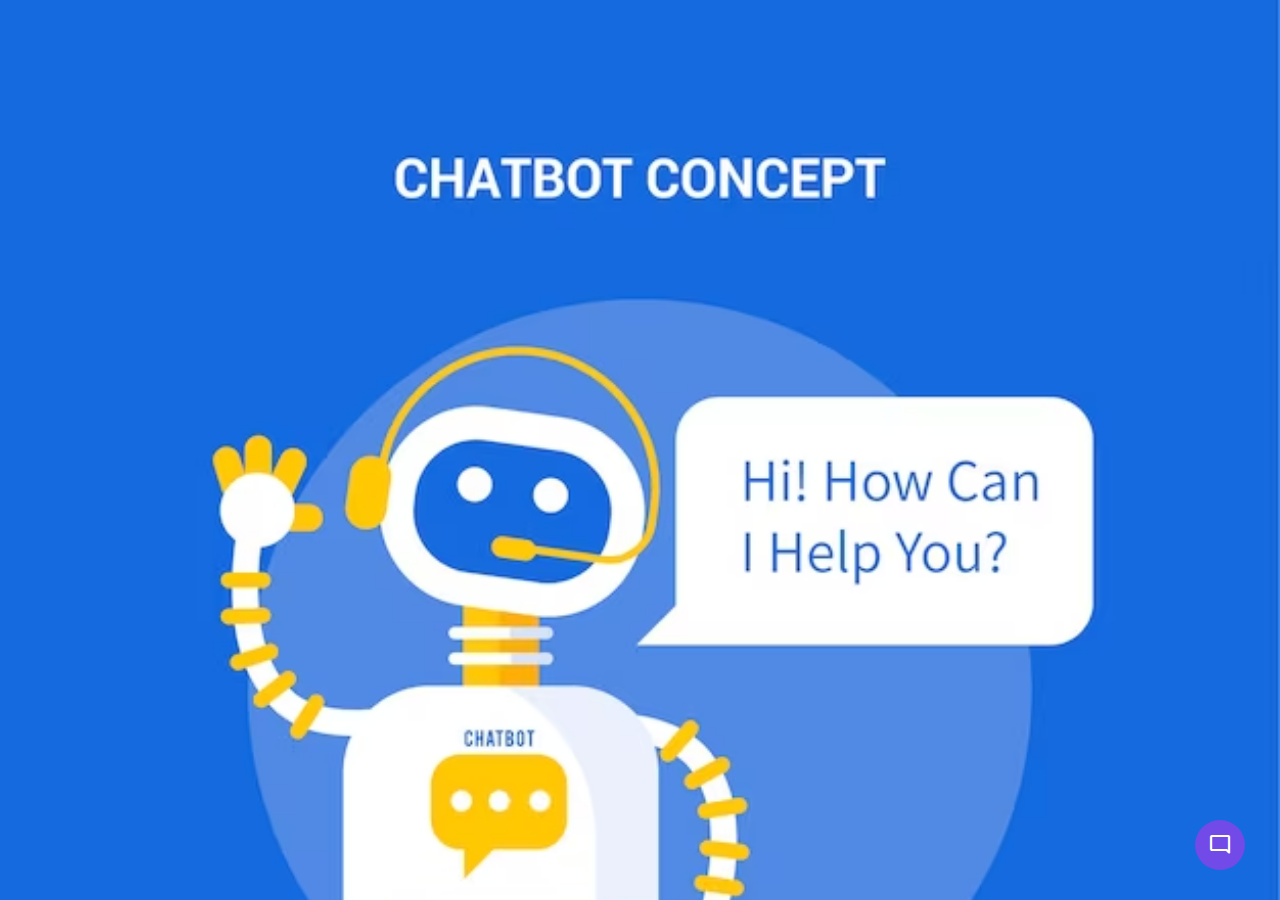
<file: MindBalance-main/chatBot/index.html>
<!DOCTYPE html>
<html lang="en" dir="ltr">
  <head>
    <meta charset="utf-8">
    <title>Chatbot in JavaScript | CodingNepal</title>
    <link rel="stylesheet" href="style.css">
    <meta name="viewport" content="width=device-width, initial-scale=1.0">
    <!-- Google Fonts Link For Icons -->
    <link rel="stylesheet" href="https://fonts.googleapis.com/css2?family=Material+Symbols+Outlined:opsz,wght,FILL,GRAD@48,400,0,0" />
    <link rel="stylesheet" href="https://fonts.googleapis.com/css2?family=Material+Symbols+Rounded:opsz,wght,FILL,GRAD@48,400,1,0" />
    <script src="script.js" defer></script>
  </head>
  <body>
   
    <button class="chatbot-toggler">
      <span class="material-symbols-rounded">mode_comment</span>
      <span class="material-symbols-outlined">close</span>
    </button>
    <div class="chatbot">
      <header>
        <h2>Chatbot</h2>

        <span class="close-btn material-symbols-outlined">close</span>
      </header>
      <ul class="chatbox">
        <li class="chat incoming">
          <span class="material-symbols-outlined">smart_toy</span>
          <p>Hi there 👋<br>How can I help you today?</p>
        </li>
      </ul>
      <div class="chat-input">
        <textarea placeholder="Enter a message..." spellcheck="false" required></textarea>
        <span id="send-btn" class="material-symbols-rounded">send</span>
      </div>
    </div>

  </body>
</html>
</file>
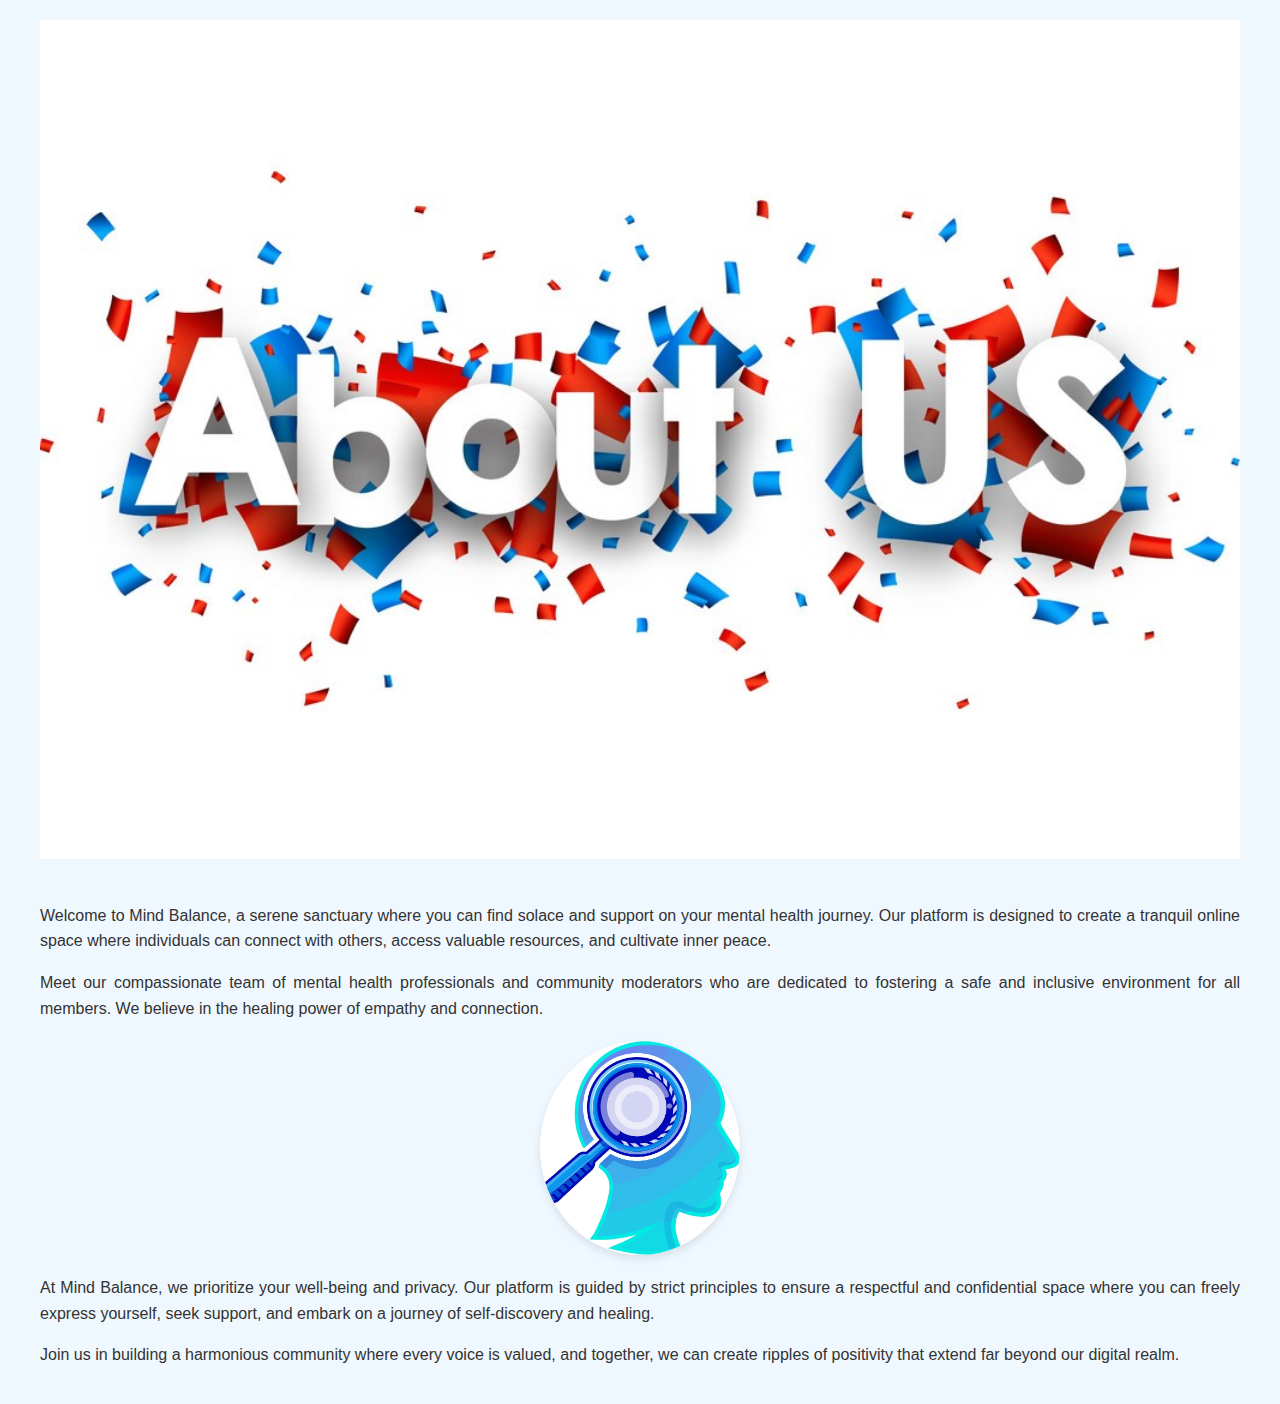
<file: MindBalance-main/aboutUs.html>
<!DOCTYPE html>
<html lang="en">
<head>
    <meta charset="UTF-8">
    <meta name="viewport" content="width=device-width, initial-scale=1.0">
    <title>Mind Balance - About Us</title>
    <style>
        /* Basic styling */
        body {
            font-family: Arial, sans-serif;
            margin: 0;
            padding: 0;
            background-color: #f0f8ff; /* Light blue background */
            color: #333;
        }

        .container {
            max-width: 1200px;
            margin: 0 auto;
            padding: 20px;
        }

        .section-header {
            text-align: center;
            margin-bottom: 40px;
        }
        .section-header img{
            width: 100%;
        }

        .section-content {
            text-align: justify;
            line-height: 1.6;
        }

        /* Image styles */
        .team-image {
            width: 200px;
            height: auto;
            border-radius: 50%;
            margin: 20px auto;
            display: block;
            box-shadow: 0 4px 8px rgba(0, 0, 0, 0.1); /* Subtle box shadow */
            transition: transform 0.3s;
        }

        .team-image:hover {
            transform: scale(1.1); /* Scale image on hover */
        }

        /* Animation */
        @keyframes fadeIn {
            from {
                opacity: 0;
            }
            to {
                opacity: 1;
            }
        }

        .fade-in {
            animation: fadeIn 1s ease-out;
        }
    </style>
</head>
<body>
    <div class="container">
        <div class="section-header fade-in">

            <img src="images/about.jpg" alt="">
        </div>
        <div class="section-content fade-in">
            <p>Welcome to Mind Balance, a serene sanctuary where you can find solace and support on your mental health journey. Our platform is designed to create a tranquil online space where individuals can connect with others, access valuable resources, and cultivate inner peace.</p>
            <p>Meet our compassionate team of mental health professionals and community moderators who are dedicated to fostering a safe and inclusive environment for all members. We believe in the healing power of empathy and connection.</p>
            <img src="images/mind.jpg" alt="Team" class="team-image">
            <p>At Mind Balance, we prioritize your well-being and privacy. Our platform is guided by strict principles to ensure a respectful and confidential space where you can freely express yourself, seek support, and embark on a journey of self-discovery and healing.</p>
            <p>Join us in building a harmonious community where every voice is valued, and together, we can create ripples of positivity that extend far beyond our digital realm.</p>
        </div>
    </div>
</body>
</html>
</file>
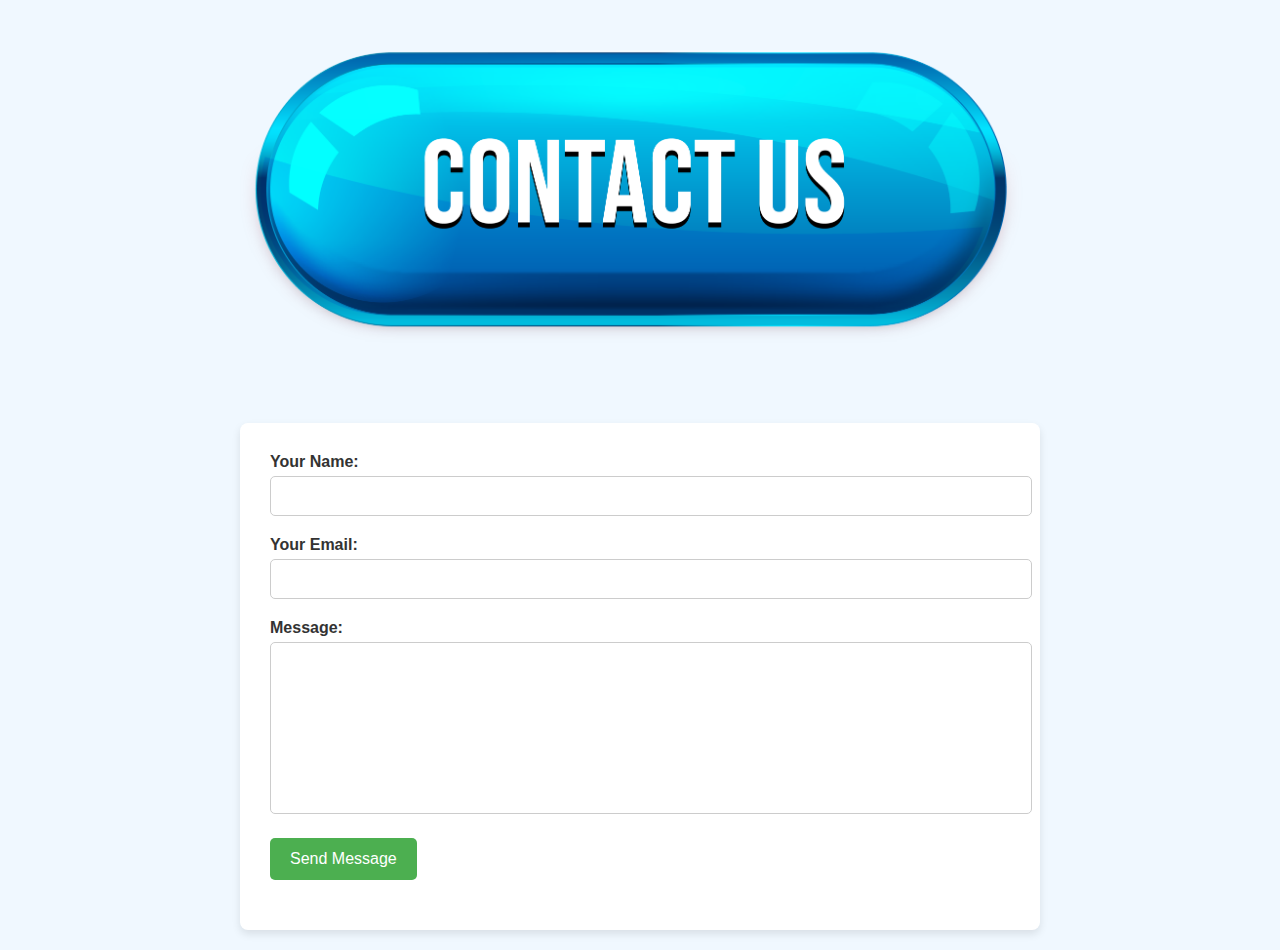
<file: MindBalance-main/contactUS.html>
<!DOCTYPE html>
<html lang="en">
<head>
    <meta charset="UTF-8">
    <meta name="viewport" content="width=device-width, initial-scale=1.0">
    <title>Mind Balance - Contact Us</title>
    <style>
        /* Basic styling */
        body {
            font-family: Arial, sans-serif;
            margin: 0;
            padding: 0;
            background-color: #f0f8ff; /* Light blue background */
            color: #333;
        }

        .container {
            max-width: 800px;
            margin: 0 auto;
            padding: 20px;
        }

        .section-header {
            text-align: center;
            margin-bottom: 40px;
         
        }

        .section-header h2 {
            font-size: 36px;
            color: #4caf50; /* Green header text */
        }

        .contact-form {
            background-color: #fff;
            padding: 30px;
            border-radius: 8px;
            box-shadow: 0 4px 8px rgba(0, 0, 0, 0.1); /* Subtle box shadow */
        }

        .form-group {
            margin-bottom: 20px;
        }

        .form-group label {
            display: block;
            margin-bottom: 5px;
            font-weight: bold;
        }

        .form-group input[type="text"],
        .form-group input[type="email"],
        .form-group textarea {
            width: 100%;
            padding: 10px;
            border: 1px solid #ccc;
            border-radius: 5px;
            font-size: 16px;
            transition: border-color 0.3s;
        }

        .form-group input[type="text"]:focus,
        .form-group input[type="email"]:focus,
        .form-group textarea:focus {
            border-color: #4caf50; /* Green border color on focus */
        }

        .form-group textarea {
            height: 150px;
            resize: none;
        }

        .submit-btn {
            background-color: #4caf50;
            color: #fff;
            border: none;
            padding: 12px 20px;
            border-radius: 5px;
            font-size: 16px;
            cursor: pointer;
            transition: background-color 0.3s;
        }

        .submit-btn:hover {
            background-color: #45a049; /* Darker shade of green on hover */
        }
        img{
            width: 100%;
        }
    </style>
</head>
<body>
    <div class="container">
        <div class="section-header">
            <img src="images/R.png" alt="">
        </div>
        <div class="contact-form">
            <form action="#" method="post">
                <div class="form-group">
                    <label for="name">Your Name:</label>
                    <input type="text" id="name" name="name" required>
                </div>
                <div class="form-group">
                    <label for="email">Your Email:</label>
                    <input type="email" id="email" name="email" required>
                </div>
                <div class="form-group">
                    <label for="message">Message:</label>
                    <textarea id="message" name="message" required></textarea>
                </div>
                <div class="form-group">
                    <button type="submit" class="submit-btn">Send Message</button>
                </div>
            </form>
        </div>
    </div>
</body>
</html>
</file>
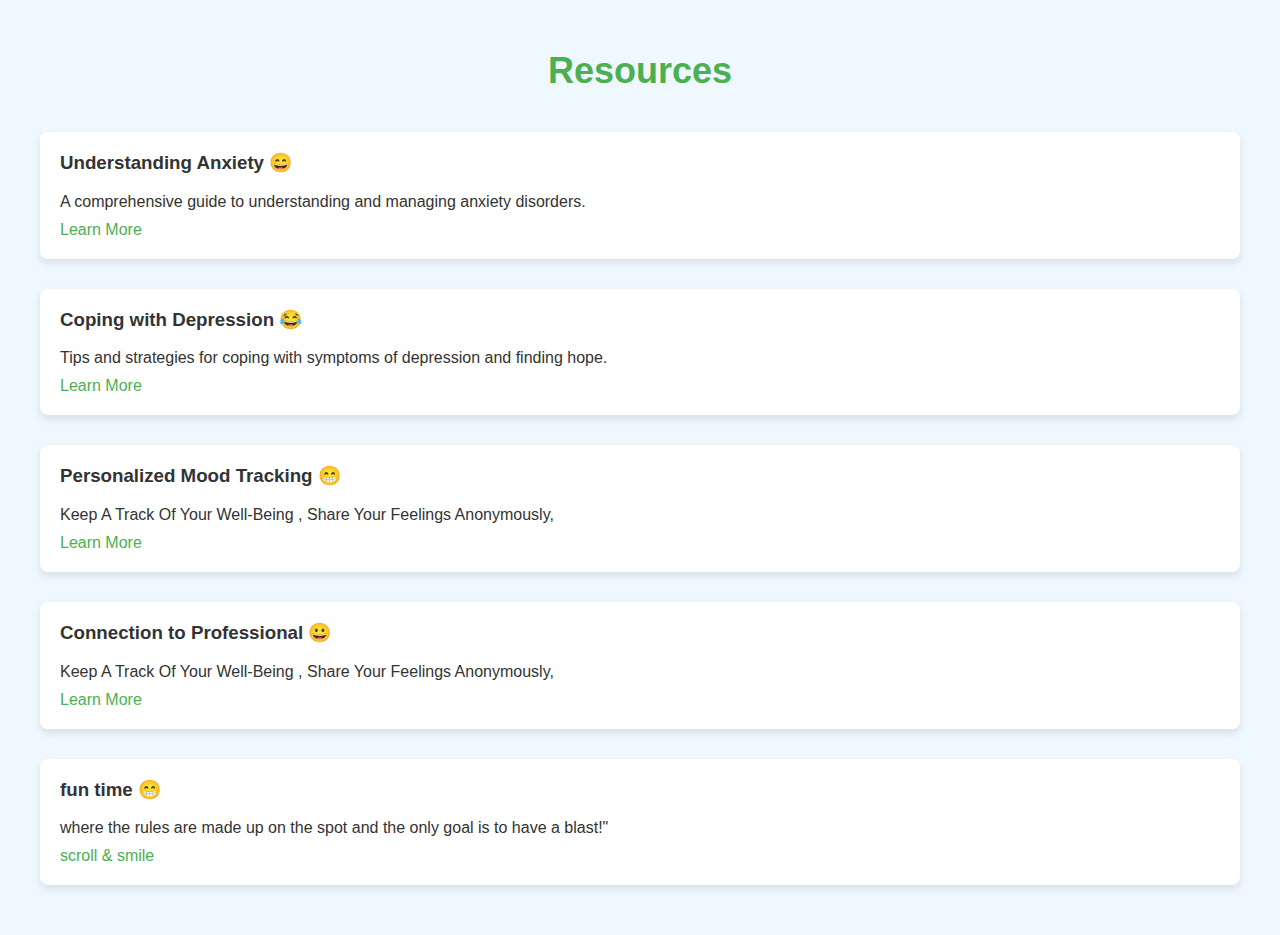
<file: MindBalance-main/resources.html>
<!DOCTYPE html>
<html lang="en">
<head>
    <meta charset="UTF-8">
    <meta name="viewport" content="width=device-width, initial-scale=1.0">
    <title>Mind Balance - Resources</title>
    <style>
        /* Basic styling */
        body {
            font-family: Arial, sans-serif;
            margin: 0;
            padding: 0;
            background-color: #f0f8ff; /* Light blue background */
            color: #333;
        }

        .container {
            max-width: 1200px;
            margin: 0 auto;
            padding: 20px;
        }

        .section-header {
            text-align: center;
            margin-bottom: 40px;
        }

        .section-header h2 {
            font-size: 36px;
            color: #4caf50; /* Green header text */
        }

        .resource {
            margin-bottom: 30px;
            padding: 20px;
            background-color: #fff;
            border-radius: 8px;
            box-shadow: 0 4px 8px rgba(0, 0, 0, 0.1); /* Subtle box shadow */
            transition: transform 0.3s;
        }

        .resource:hover {
            transform: translateY(-5px); /* Move up on hover */
        }

        .resource h3 {
            margin-top: 0;
        }

        .resource p {
            margin-bottom: 10px;
        }

        .resource a {
            color: #4caf50; /* Green link text */
            text-decoration: none;
            transition: color 0.3s;
        }

        .resource a:hover {
            color: #45a049; /* Darker shade of green on hover */
        }
       

        /* Add more styles as needed */
    </style>
</head>
<body>
    <div class="container">
        <div class="section-header">
            <h2>Resources</h2>
        </div>
        <div class="resource">
            <h3>Understanding Anxiety 	&#128516;</h3>
            <p>A comprehensive guide to understanding and managing anxiety disorders.</p>
            <a href="pdf/AnxietySelfHelp.pdf" target="_blank">Learn More</a>
        </div>
        <div class="resource">
            <h3>Coping with Depression 	&#128514;</h3>
            <p>Tips and strategies for coping with symptoms of depression and finding hope.</p>
            <a href="pdf/03-Coping-with-Depression.pdf" target="_blank">Learn More</a>

        </div>

        <div class="resource">
            <h3>Personalized Mood Tracking &#128513;</h3>
            <p>Keep A Track Of Your Well-Being , Share Your Feelings Anonymously,</p>
            <a href="moodTracker/mood.html" >Learn More</a>
        </div>

        <div class="resource">
            <h3>Connection to Professional 	&#128512;</h3>
            <p>Keep A Track Of Your Well-Being , Share Your Feelings Anonymously,</p>
            <a href="pdf/Stars-in-a-jar-mood-trackers.pdf" target="_blank">Learn More</a>
        </div>

   <div class="resource">
    <h3 id="fun">fun time 	&#128513;</h3>
    <p>where the rules are made up on the spot and the only goal is to have a blast!"
    </p>
    <a href="http://127.0.0.1:3000/Scroll&Smile/smile.html" target="_blank">scroll & smile</a>
        </div>

        <!-- Add more resources as needed -->
    </div>
</body>
</html>
</file>
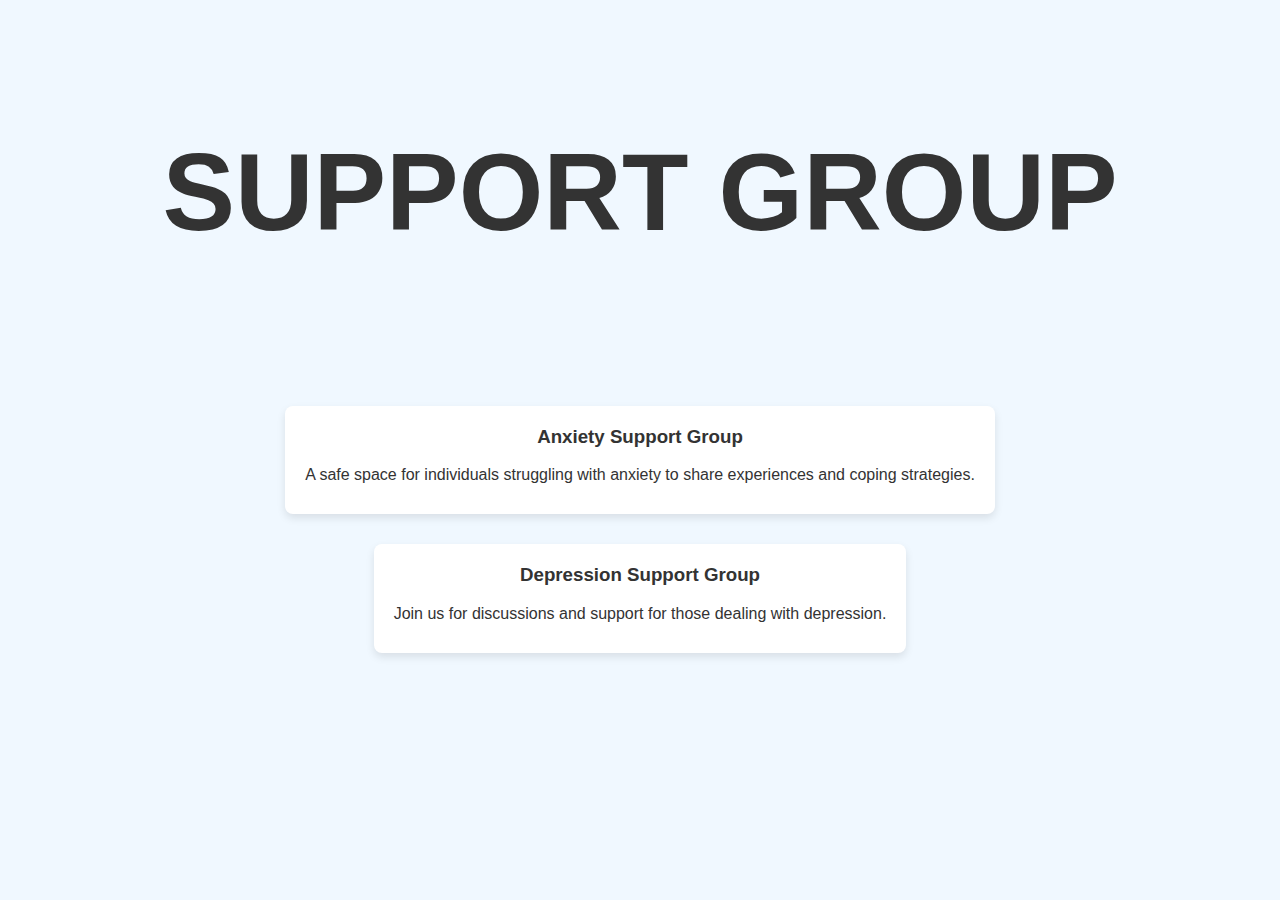
<file: MindBalance-main/supportGroups.html>
<!DOCTYPE html>
<html lang="en">
<head>
    <meta charset="UTF-8">
    <meta name="viewport" content="width=device-width, initial-scale=1.0">
    <title>Mind Balance - Support Groups</title>
    <style>
        /* Basic styling */
        body {
            font-family: Arial, sans-serif;
            margin: 0;
            padding: 0;
            background-color: #f0f8ff; /* Light blue background */
            color: #333;
        }

        .container {
            max-width: 1200px;
            margin: 0 auto;
            padding: 20px;
        }

        .section-header {
            text-align: center;
            margin-bottom: 40px;
        }

        
        
        .section-header h2 {
  animation: color-animation 4s linear infinite;
}
.title-word {
  animation: color-animation 4s linear infinite;
}

.title-word-1 {
  --color-1: #DF8453;
  --color-2: #3D8DAE;
  --color-3: #E4A9A8;
}

.title-word-2 {
  --color-1: #DBAD4A;
  --color-2: #ACCFCB;
  --color-3: #17494D;
}

.title-word-3 {
  --color-1: #ACCFCB;
  --color-2: #E4A9A8;
  --color-3: #ACCFCB;
}

.title-word-4 {
  --color-1: #3D8DAE;
  --color-2: #DF8453;
  --color-3: #E4A9A8;
}

@keyframes color-animation {
  0%    {color: var(--color-1)}
  32%   {color: var(--color-1)}
  33%   {color: var(--color-2)}
  65%   {color: var(--color-2)}
  66%   {color: var(--color-3)}
  99%   {color: var(--color-3)}
  100%  {color: var(--color-1)}
}

/* Here are just some visual styles. 🖌 */

.container {
  display: grid;
  place-items: center;  
  text-align: center;
}

.title {
  font-family: "Montserrat", sans-serif;
  font-weight: 800;
  font-size: 8.5vw;
  text-transform: uppercase;
}


        .support-group {
            margin-bottom: 30px;
            padding: 20px;
            background-color: #fff;
            border-radius: 8px;
            box-shadow: 0 4px 8px rgba(0, 0, 0, 0.1); /* Subtle box shadow */
            transition: transform 0.3s;
            cursor: pointer;
        }

        .support-group:hover {
            transform: translateY(-5px); /* Move up on hover */
        }

        .support-group h3 {
            margin-top: 0;
        }

        .support-group p {
            margin-bottom: 10px;
        }

        
    </style>
</head>
<body>
    <div class="container">
        <div class="section-header">
            <div class="container">
                <h2 class="title">
                  <span class="title-word title-word-1">Support</span>
                  <span class="title-word title-word-2">Group</span>
            
                </h2>
              </div>
              
        </div>
        <div class="support-group">
            <h3>Anxiety Support Group</h3>
            <p>A safe space for individuals struggling with anxiety to share experiences and coping strategies.</p>
        </div>
        <div class="support-group">
            <h3>Depression Support Group</h3>
            <p>Join us for discussions and support for those dealing with depression.</p>
        </div>
    </div>
</body>
</html>
</file>
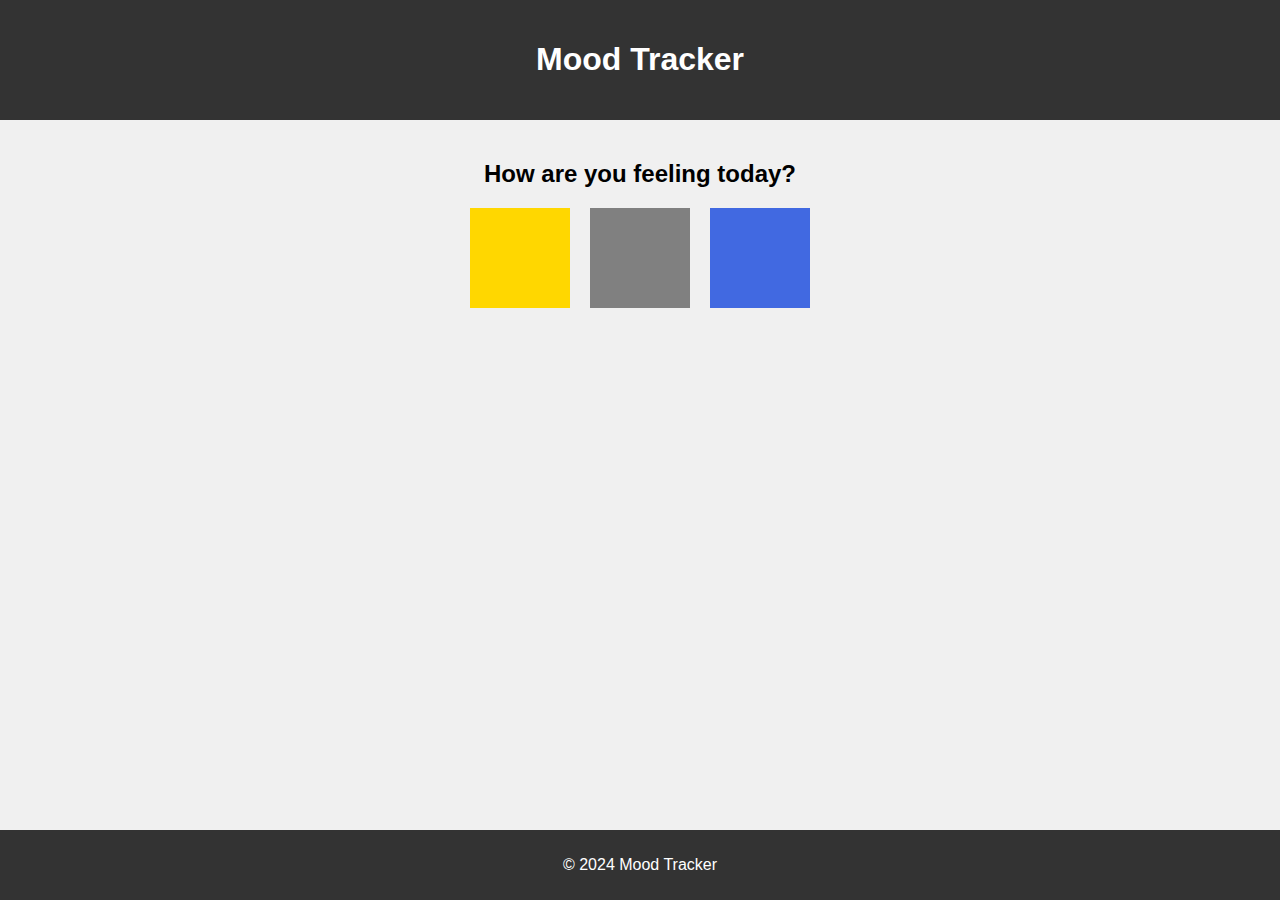
<file: MindBalance-main/moodTracker/mood.html>
<!DOCTYPE html>
<html lang="en">
<head>
    <meta charset="UTF-8">
    <meta name="viewport" content="width=device-width, initial-scale=1.0">
    <title>Mood Tracker</title>
    <link rel="stylesheet" href="mood.css">
</head>
<body>
    <header>
        <h1>Mood Tracker</h1>
    </header>
    <main>
        <div id="mood-container">
            <h2>How are you feeling today?</h2>
            <div class="mood-options">
                <div class="mood" id="happy"></div>
                <div class="mood" id="neutral"></div>
                <div class="mood" id="sad"></div>
            </div>
        </div>
    </main>
    <footer>
        <p>&copy; 2024 Mood Tracker</p>
    </footer>
    <script src="mood.js"></script>
</body>
</html>
</file>
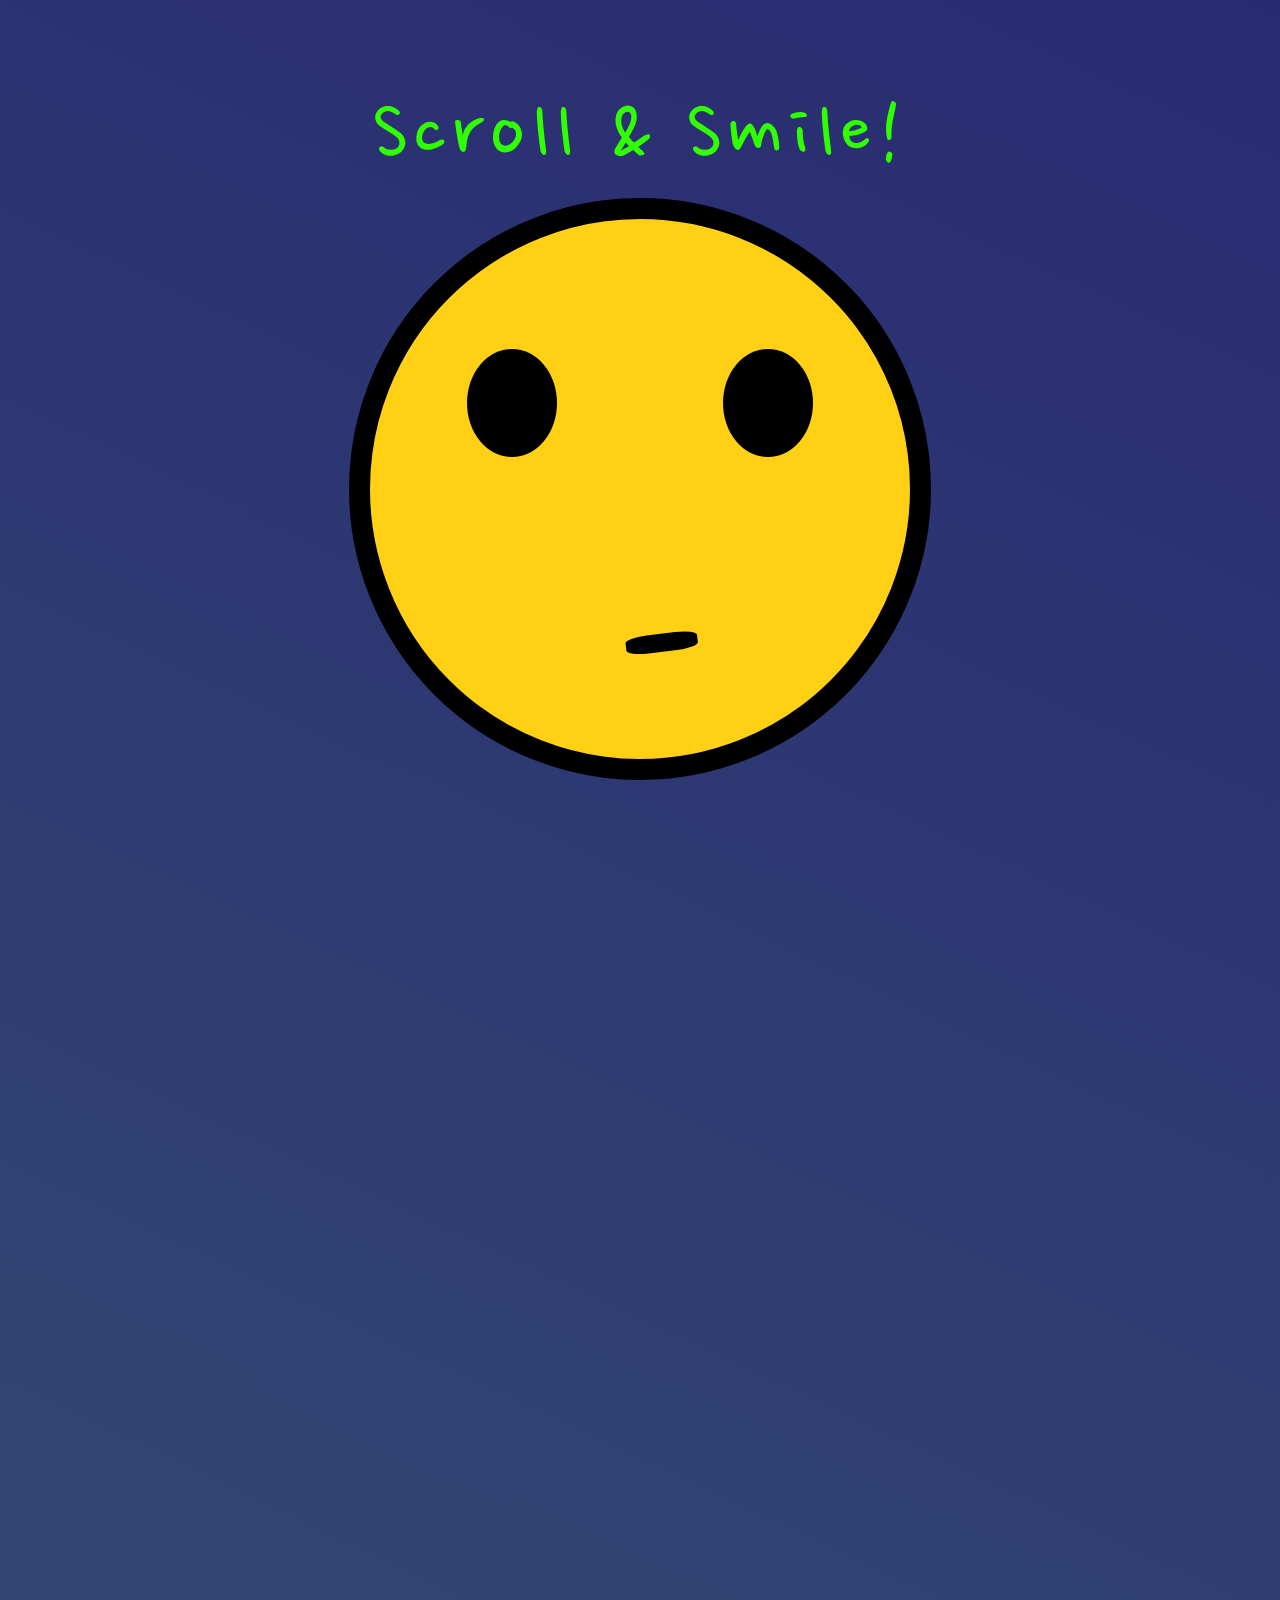
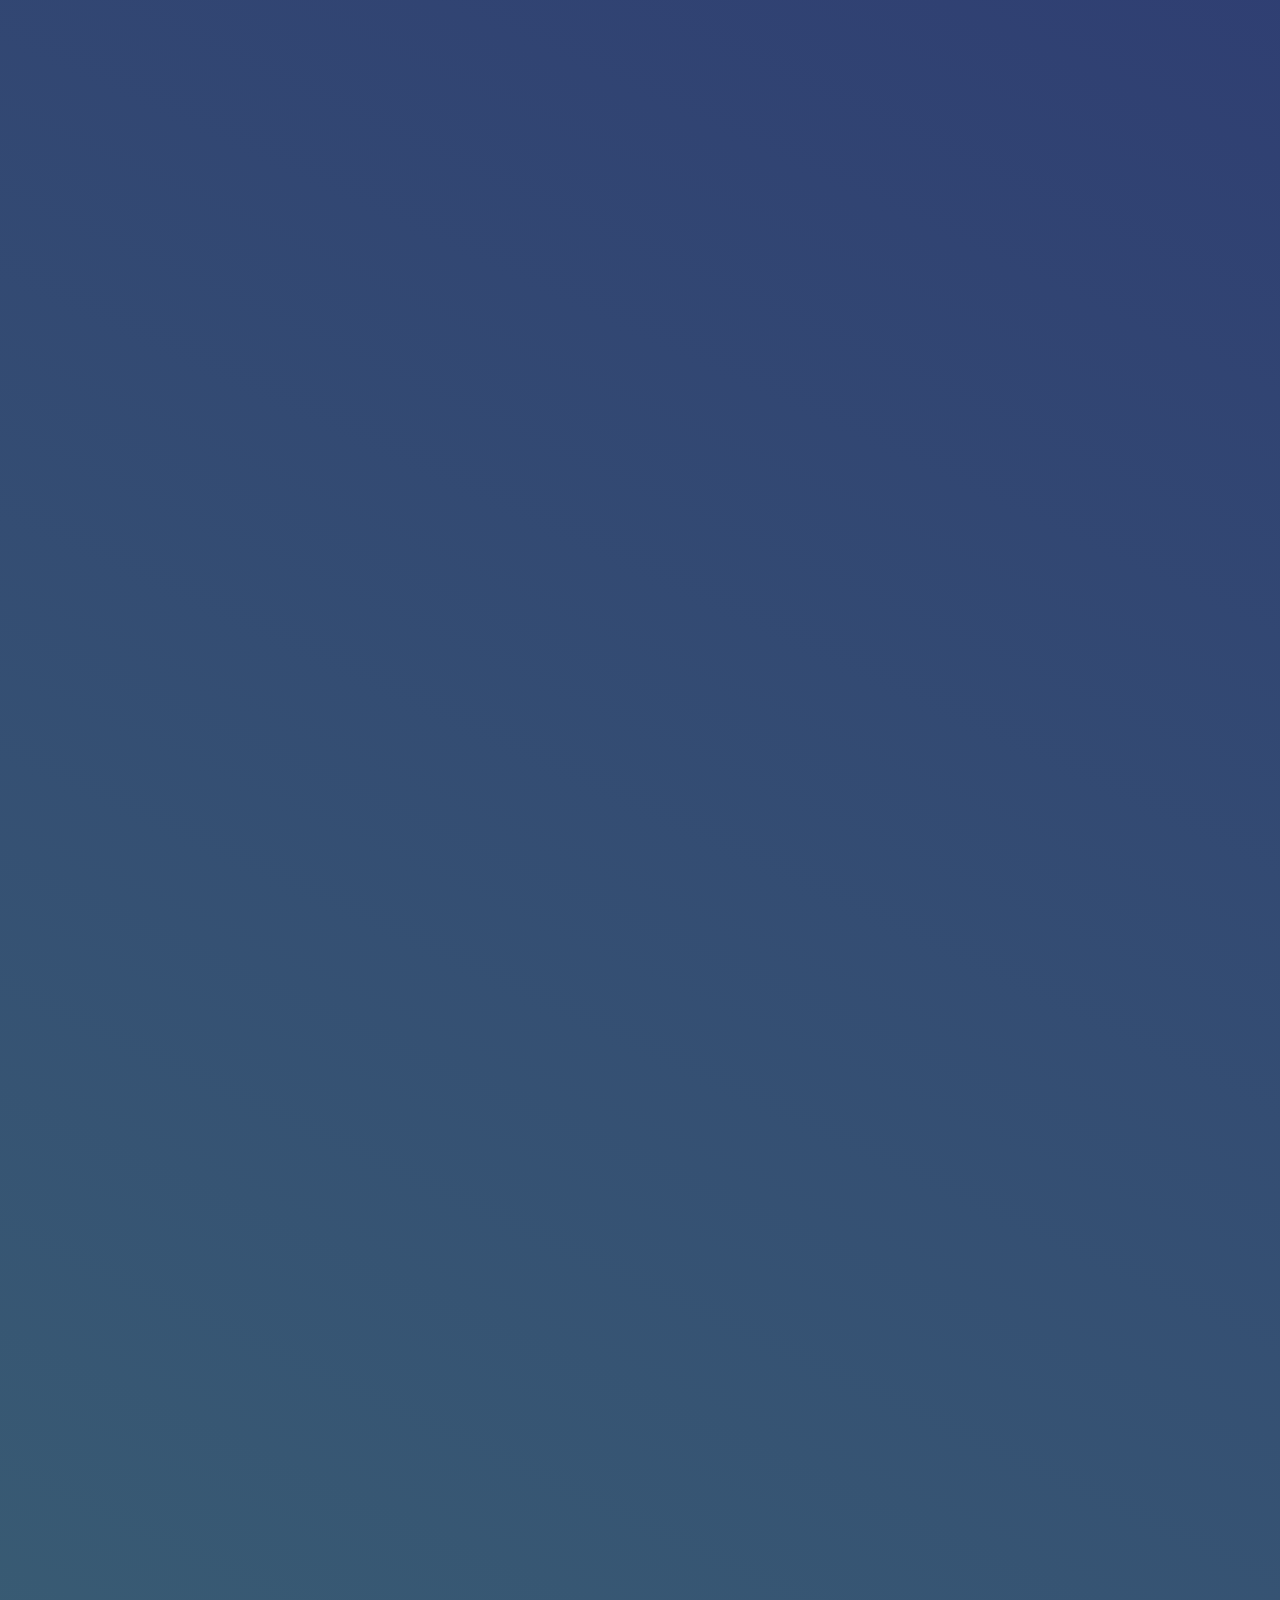
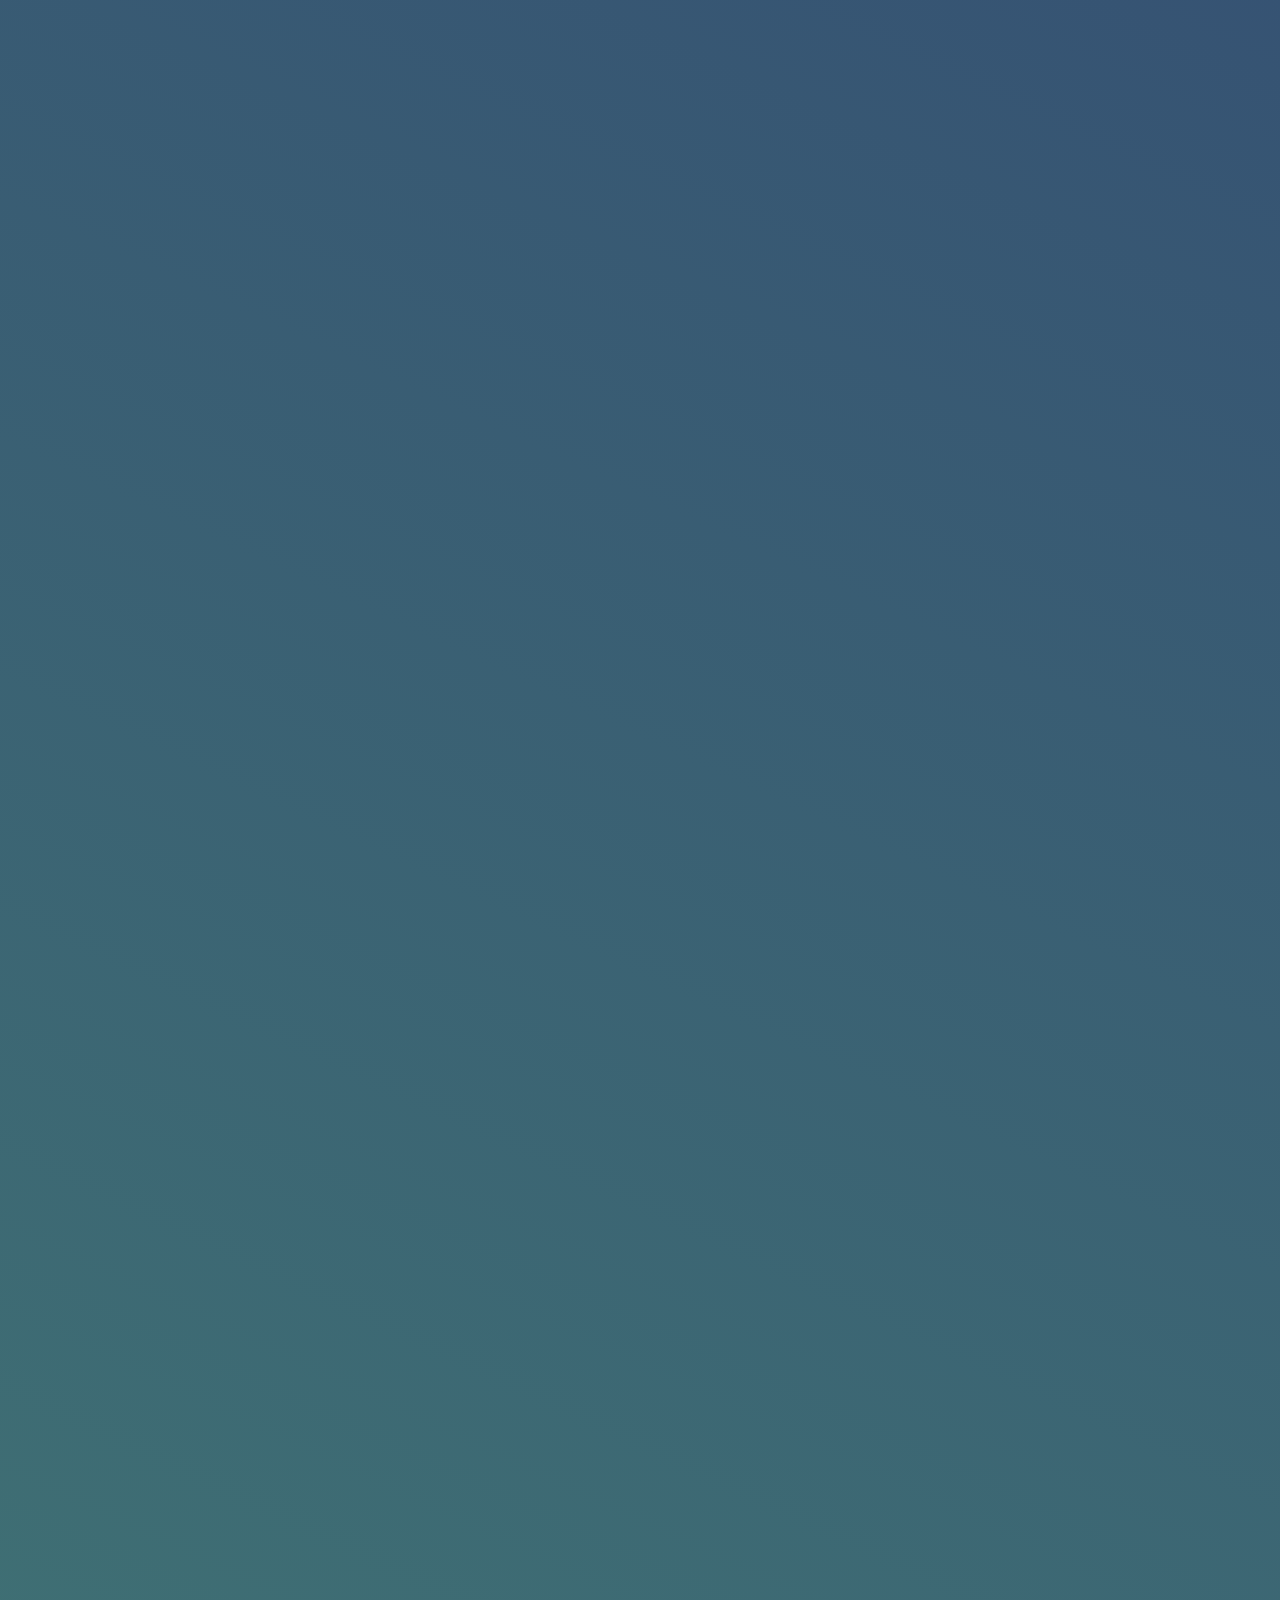
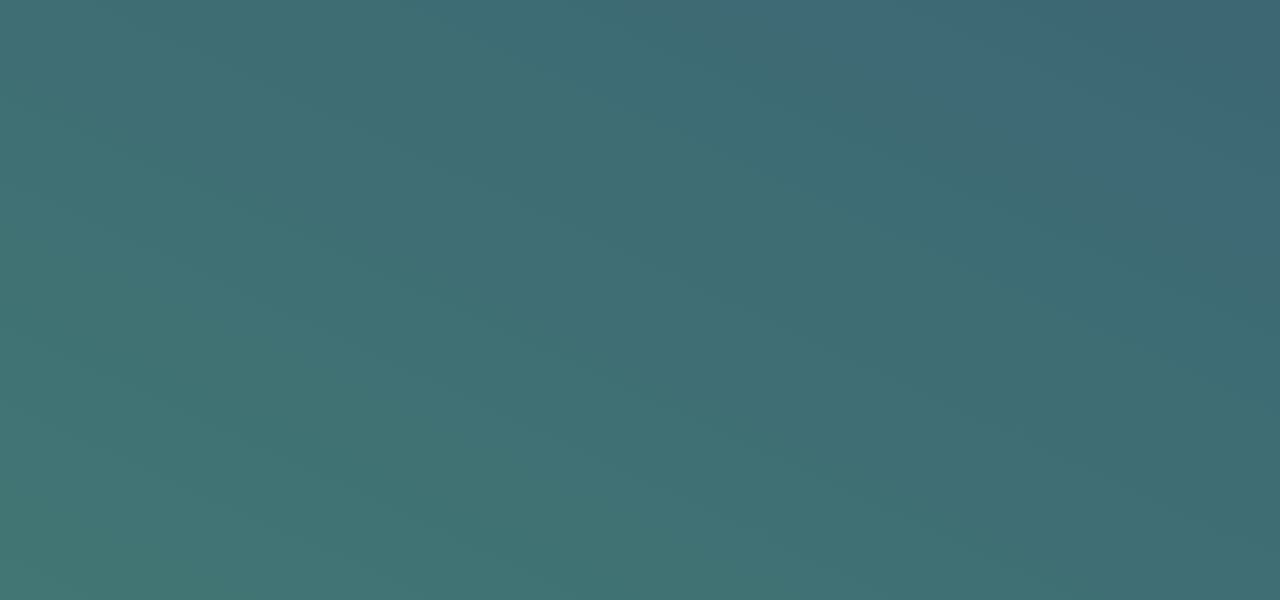
<file: MindBalance-main/Scroll&Smile/smile.html>
<!DOCTYPE html>
<html lang="en">
<head>
    <meta charset="UTF-8">
    <meta name="viewport" content="width=device-width, initial-scale=1.0">
    <title>Document</title>
    <link rel="stylesheet" href="smile.css">
</head>
<body>
    <h1>Scroll & Smile!</h1>

    <div class="face">
      <div class="eye lefteye"></div>
      <div class="eye righteye"></div>
      <div class="eyewhite eyewhite-left"></div>
      <div class="eyewhite eyewhite-right"></div>
      <div class="smile"></div>
      <div class="bigsmile bigsmile-left"></div>
      <div class="bigsmile bigsmile-right"></div>
      <div class="smilecover"></div>
      <div class="nosmile"></div>
    </div>
    <a class="back-link" href="#top">back</a>
    <script src="smile.js"></script>
</body>
</html>
</file>
<file: MindBalance-main/chatBot/style.css>
/* Import Google font - Poppins */
@import url('https://fonts.googleapis.com/css2?family=Poppins:wght@400;500;600&display=swap');
* {
  margin: 0;
  padding: 0;
  box-sizing: border-box;
  font-family: "Poppins", sans-serif;
}
body {
  background-image: url(chatbotimg.png);
  background-repeat: no-repeat;
  background-size: 100%;
}
.chatbot-toggler {
  position: fixed;
  bottom: 30px;
  right: 35px;
  outline: none;
  border: none;
  height: 50px;
  width: 50px;
  display: flex;
  cursor: pointer;
  align-items: center;
  justify-content: center;
  border-radius: 50%;
  background: #724ae8;
  transition: all 0.2s ease;
}
body.show-chatbot .chatbot-toggler {
  transform: rotate(90deg);
}
.chatbot-toggler span {
  color: #fff;
  position: absolute;
}
.chatbot-toggler span:last-child,
body.show-chatbot .chatbot-toggler span:first-child  {
  opacity: 0;
}
body.show-chatbot .chatbot-toggler span:last-child {
  opacity: 1;
}
.chatbot {
  position: fixed;
  right: 35px;
  bottom: 90px;
  width: 420px;
  background: #fff;
  border-radius: 15px;
  overflow: hidden;
  opacity: 0;
  pointer-events: none;
  transform: scale(0.5);
  transform-origin: bottom right;
  box-shadow: 0 0 128px 0 rgba(0,0,0,0.1),
              0 32px 64px -48px rgba(0,0,0,0.5);
  transition: all 0.1s ease;
}
body.show-chatbot .chatbot {
  opacity: 1;
  pointer-events: auto;
  transform: scale(1);
}
.chatbot header {
  padding: 16px 0;
  position: relative;
  text-align: center;
  color: #fff;
  background: #724ae8;
  box-shadow: 0 2px 10px rgba(0,0,0,0.1);
}
.chatbot header span {
  position: absolute;
  right: 15px;
  top: 50%;
  display: none;
  cursor: pointer;
  transform: translateY(-50%);
}
header h2 {
  font-size: 1.4rem;
}
.chatbot .chatbox {
  overflow-y: auto;
  height: 510px;
  padding: 30px 20px 100px;
}
.chatbot :where(.chatbox, textarea)::-webkit-scrollbar {
  width: 6px;
}
.chatbot :where(.chatbox, textarea)::-webkit-scrollbar-track {
  background: #fff;
  border-radius: 25px;
}
.chatbot :where(.chatbox, textarea)::-webkit-scrollbar-thumb {
  background: #ccc;
  border-radius: 25px;
}
.chatbox .chat {
  display: flex;
  list-style: none;
}
.chatbox .outgoing {
  margin: 20px 0;
  justify-content: flex-end;
}
.chatbox .incoming span {
  width: 32px;
  height: 32px;
  color: #fff;
  cursor: default;
  text-align: center;
  line-height: 32px;
  align-self: flex-end;
  background: #724ae8;
  border-radius: 4px;
  margin: 0 10px 7px 0;
}
.chatbox .chat p {
  white-space: pre-wrap;
  padding: 12px 16px;
  border-radius: 10px 10px 0 10px;
  max-width: 75%;
  color: #fff;
  font-size: 0.95rem;
  background: #724ae8;
}
.chatbox .incoming p {
  border-radius: 10px 10px 10px 0;
}
.chatbox .chat p.error {
  color: #000;
  background: #f2f2f2;
}
.chatbox .incoming p {
  color: #000;
  background: #f2f2f2;
}
.chatbot .chat-input {
  display: flex;
  gap: 5px;
  position: absolute;
  bottom: 0;
  width: 100%;
  background: #fff;
  padding: 3px 20px;
  border-top: 1px solid #ddd;
}
.chat-input textarea {
  height: 55px;
  width: 100%;
  border: none;
  outline: none;
  resize: none;
  max-height: 180px;
  padding: 15px 15px 15px 0;
  font-size: 0.95rem;
}
.chat-input span {
  align-self: flex-end;
  color: #724ae8;
  cursor: pointer;
  height: 55px;
  display: flex;
  align-items: center;
  visibility: hidden;
  font-size: 1.35rem;
}
.chat-input textarea:valid ~ span {
  visibility: visible;
}

@media (max-width: 490px) {
  .chatbot-toggler {
    right: 20px;
    bottom: 20px;
  }
  .chatbot {
    right: 0;
    bottom: 0;
    height: 100%;
    border-radius: 0;
    width: 100%;
  }
  .chatbot .chatbox {
    height: 90%;
    padding: 25px 15px 100px;
  }
  .chatbot .chat-input {
    padding: 5px 15px;
  }
  .chatbot header span {
    display: block;
  }
}
</file>
<file: MindBalance-main/moodTracker/mood.css>
body {
    font-family: Arial, sans-serif;
    margin: 0;
    padding: 0;
    background-color: #f0f0f0;
}

header {
    background-color: #333;
    color: #fff;
    text-align: center;
    padding: 20px 0;
}

main {
    padding: 20px;
}

#mood-container {
    text-align: center;
}

h2 {
    margin-bottom: 20px;
}

.mood-options {
    display: flex;
    justify-content: center;
}

.mood {
    width: 100px;
    height: 100px;
    margin: 0 10px;
    cursor: pointer;
    transition: transform 0.3s;
}

#happy {
    background-color: #FFD700;
}

#neutral {
    background-color: #808080;
}

#sad {
    background-color: #4169E1;
}

footer {
    background-color: #333;
    color: #fff;
    text-align: center;
    padding: 10px 0;
    position: fixed;
    bottom: 0;
    width: 100%;
}
</file>
<file: MindBalance-main/Scroll&Smile/smile.css>
@import url("https://fonts.googleapis.com/css2?family=Nanum+Pen+Script&display=swap");

* {
  scroll-behavior: smooth;
}

body{
  background: rgb(0, 0, 0);
  background: -webkit-linear-gradient(
    25deg,
    rgb(36, 140, 36),
    rgb(41, 43, 114)
  );
  background: linear-gradient(25deg, rgb(65, 118, 116), rgb(41, 43, 114)) !important;
  background-repeat: no-repeat;
  border: 0;
  font-family: "Nanum Pen Script", cursive;
  height: 600vh;
  margin: 0;
  max-width: 100vw;
}

h1 {
  color: rgb(47, 255, 0);
  font-size: 10vmin;
  font-weight: 400;
  letter-spacing: 0.6vmin;
  margin: 0;
  padding: 0;
  position: fixed;
  text-align: center;
  top: 9%;
  width: 100vw;
  z-index: 10;
}

.face {
  aspect-ratio: 1/1;
  background-color: rgb(255, 208, 19);
  border: 2.4vmin solid black;
  border-radius: 50%;
  left: 50%;
  position: fixed;
  top: 22%;
  transform: translate(-50%);
  width: 60vmin;
}

.eye {
  aspect-ratio: 1 / 1.2;
  background-color: black;
  border-radius: 50%;
  position: fixed;
  top: 24%;
  transition: background-color 2s;
  width: 10vmin;
  z-index: 10;
}

.lefteye {
  left: 18%;
}

.righteye {
  right: 18%;
}

.eyewhite {
  aspect-ratio: 1/1.2;
  background-color: rgb(255, 244, 200);
  border-radius: 50%;
  position: fixed;
  rotate: 10deg;
  top: 28%;
  width: 3.6vmin;
  z-index: 20;
}

.eyewhite-left {
  left: 21%;
  opacity: 0;
}

.eyewhite-right {
  opacity: 0;
  right: 25.6%;
}

.smile {
  aspect-ratio: 1/1;
  background-color: rgb(255, 208, 19);
  border-bottom: 2.4vmin solid black;
  border-bottom-left-radius: 50%;
  border-bottom-right-radius: 50%;
  border-top-left-radius: 50%;
  border-top-right-radius: 50%;
  left: 50%;
  opacity: 0;
  position: fixed;
  top: 45%;
  transform: translate(-50%, -50%);
  width: 40vmin;
  z-index: 5;
}

.bigsmile {
  background-color: rgb(46, 46, 46);
  border-radius: 50%;
  height: 0.4vmin;
  opacity: 0;
  position: fixed;
  top: 63%;
  transition: 0.5s;
  width: 4vmin;
  z-index: 30;
}

.bigsmile-left {
  left: 16.5%;
  rotate: -46deg;
}

.bigsmile-right {
  right: 16.5%;
  rotate: 46deg;
}

.smilecover {
  background-color: rgb(255, 208, 19);
  border-radius: 50%;
  height: 32vmin;
  left: 50%;
  position: fixed;
  top: 15%;
  transform: translate(-50%);
  width: 52.6vmin;
  z-index: 7;
}

.nosmile {
  background-color: rgb(0, 0, 0);
  border-radius: 30%;
  height: 2vmin;
  left: 50%;
  position: fixed;
  rotate: -7deg;
  top: 76.5%;
  transform: translate(-20%);
  transition: 0.4s;
  width: 8vmin;
}

.back-link {
  background-color: transparent;
  bottom: 2vh;
  color: rgb(255, 85, 23);
  cursor: unset;
  display: inline-block;
  font-family: "Nanum Pen Script", cursive;
  font-size: clamp(26px, 5vw, 36px);
  right: -200vw;
  letter-spacing: 2px;
  margin: 0;
  max-width: 80vw;
  opacity: 0;
  padding: 0;
  position: fixed;
  text-decoration: none;
  transition: 1s;
}
</file>
